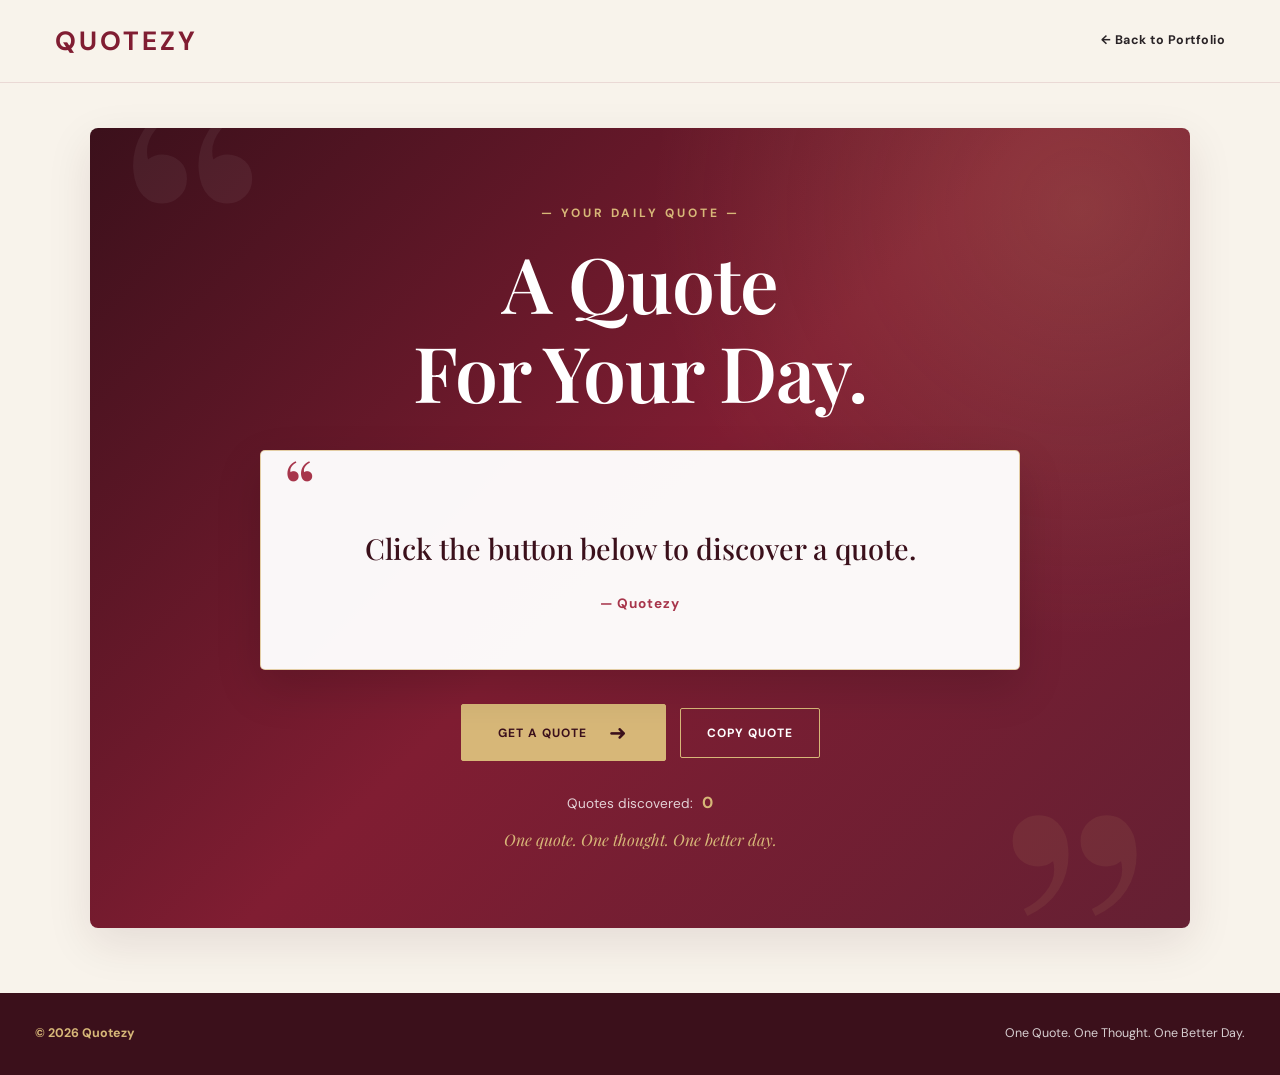
<file: app.html>
<!DOCTYPE html>
<html lang="en">
<head>
    <meta charset="UTF-8">
    <meta name="viewport" content="width=device-width, initial-scale=1.0">
    <title>Quotezy | Get a Quote</title>
    <link rel="stylesheet" href="styles.css">
</head>
<body>

    <header>
        <div class="navbar">
            <div class="logo">QUOTEZY</div>
            <nav class="nav-links">
                <a href="index.html">← Back to Portfolio</a>
            </nav>
        </div>
    </header>

    <main class="quote-main" id="app">

        <p class="quote-label">— YOUR DAILY QUOTE —</p>

        <h1 class="quote-title">
            A Quote<br>For Your Day.
        </h1>

        <div class="quote-display" aria-live="polite">
            <p id="quote">
                Click the button below to discover a quote.
            </p>

            <p id="author">— Quotezy</p>
        </div>

        <p id="loading" class="loading hidden">
            Fetching your quote...
        </p>

        <p id="errorMessage"
           class="error-message hidden"
           role="alert"></p>

        <div class="button-row">

            <button type="button"
                    id="getQuoteButton"
                    class="reveal-button">
                <span>GET A QUOTE</span>
                <strong>➜</strong>
            </button>

            <button type="button"
                    id="copyButton"
                    class="copy-button">
                COPY QUOTE
            </button>

        </div>

        <p class="quote-counter">
            Quotes discovered:
            <span id="quoteCount">0</span>
        </p>

        <p class="quote-message">
            One quote. One thought. One better day.
        </p>

    </main>

    <footer class="footer">
        <span>© 2026 Quotezy</span>
        <span>One Quote. One Thought. One Better Day.</span>
    </footer>

    <script src="script.js"></script>
</body>
</html>
</file>
<file: styles.css>
@import url('https://fonts.googleapis.com/css2?family=DM+Sans:wght@400;500;600;700&family=Playfair+Display:wght@500;600;700&display=swap');

:root {
    --burgundy: #801d32;
    --burgundy-dark: #3b101b;
    --burgundy-light: #a7354b;

    --cream: #f8f3eb;
    --cream-dark: #eee4d8;

    --white: #ffffff;
    --gold: #d7b778;

    --text: #292326;
    --muted: #777078;

    --border: #e9dfd4;

    --shadow: 0 15px 45px rgba(59, 16, 27, 0.10);
}

* {
    margin: 0;
    padding: 0;
    box-sizing: border-box;
}

html {
    scroll-behavior: smooth;
    scroll-padding-top: 100px;
}

body {
    font-family: 'DM Sans', sans-serif;
    background: var(--cream);
    color: var(--text);
    line-height: 1.7;
}

a {
    color: inherit;
    text-decoration: none;
}

button {
    font-family: inherit;
}

img {
    display: block;
    max-width: 100%;
}

section {
    scroll-margin-top: 100px;
}

header {
    position: sticky;
    top: 0;
    z-index: 1000;

    width: 100%;

    background: rgba(248, 243, 235, 0.96);
    border-bottom: 1px solid rgba(128, 29, 50, 0.12);

    backdrop-filter: blur(14px);
}

.navbar {
    max-width: 1240px;
    min-height: 82px;

    margin: auto;
    padding: 18px 35px;

    display: flex;
    align-items: center;
    justify-content: space-between;

    gap: 25px;
}

.logo {
    color: var(--burgundy);

    font-size: 1.65rem;
    font-weight: 700;

    letter-spacing: 3px;
    white-space: nowrap;
}

.nav-links {
    display: flex;
    align-items: center;

    gap: 28px;
}

.nav-links a {
    font-size: 0.78rem;
    font-weight: 700;
    letter-spacing: 0.5px;

    transition: color 0.25s ease;
}

.nav-links a:hover {
    color: var(--burgundy-light);
}

.small-label {
    margin-bottom: 20px;

    color: var(--burgundy-light);

    font-size: 0.72rem;
    font-weight: 700;

    letter-spacing: 2.5px;
}

.hero {
    position: relative;
    isolation: isolate;

    max-width: 1240px;
    min-height: 570px;

    margin: 40px auto 90px;
    padding: 80px 8%;

    display: grid;
    grid-template-columns: 1.1fr 0.9fr;

    align-items: center;
    gap: 45px;

    overflow: hidden;

    border-radius: 8px;

    color: var(--white);

    background-image:
        linear-gradient(
            90deg,
            rgba(49, 13, 23, 0.91),
            rgba(77, 19, 34, 0.78),
            rgba(77, 19, 34, 0.38)
        ),
        url('./images/quote-background.jpg');

    background-position: center;
    background-size: cover;
    background-repeat: no-repeat;

    background-color: var(--burgundy-dark);

    box-shadow: var(--shadow);
}

.hero::before {
    content: "“";

    position: absolute;
    z-index: -1;

    top: -150px;
    right: 4%;

    color: rgba(255, 255, 255, 0.07);

    font-family: 'Playfair Display', serif;
    font-size: 34rem;
    line-height: 1;

    pointer-events: none;
}

.hero-left,
.hero-right {
    position: relative;
    z-index: 1;
}

.hero .small-label {
    color: var(--gold);
}

.hero h1 {
    max-width: 650px;

    margin-bottom: 25px;

    font-family: 'Playfair Display', serif;

    font-size: clamp(2.8rem, 5vw, 4.6rem);
    font-weight: 700;

    line-height: 1.12;
    letter-spacing: -2px;
}

.hero-description {
    max-width: 480px;

    margin-bottom: 32px;

    color: rgba(255, 255, 255, 0.85);

    font-size: 0.96rem;
    line-height: 1.9;
}

.hero-button {
    width: fit-content;
    min-width: 205px;

    padding: 15px 20px;

    display: inline-flex;
    align-items: center;
    justify-content: space-between;

    gap: 28px;

    background: var(--white);
    color: var(--burgundy);

    font-size: 0.76rem;
    font-weight: 700;

    letter-spacing: 1.5px;

    transition: all 0.3s ease;
}

.hero-button strong {
    font-size: 1.3rem;
    font-weight: 400;
}

.hero-button:hover {
    background: var(--gold);
    color: var(--burgundy-dark);

    transform: translateY(-4px);

    box-shadow: 0 10px 25px rgba(0, 0, 0, 0.2);
}

.hero-right {
    display: flex;
    justify-content: center;
    align-items: center;
}

.quote-shape {
    width: 100%;
    max-width: 340px;
    min-height: 310px;

    padding: 35px;

    display: flex;
    flex-direction: column;
    align-items: center;
    justify-content: center;

    border: 1px solid rgba(255, 255, 255, 0.3);

    background: rgba(255, 255, 255, 0.08);

    backdrop-filter: blur(5px);

    text-align: center;

    transform: rotate(2deg);

    transition: transform 0.3s ease;
}

.quote-shape:hover {
    transform: rotate(0deg) translateY(-5px);
}

.big-quote {
    height: 105px;

    color: var(--gold);

    font-family: 'Playfair Display', serif;

    font-size: 10rem;

    line-height: 1;
}

.shape-text {
    margin-top: 15px;

    font-family: 'Playfair Display', serif;

    font-size: 1.3rem;
    font-weight: 600;

    line-height: 1.8;

    letter-spacing: 3px;
}

.home-intro {
    max-width: 850px;

    margin: 0 auto 110px;
    padding: 0 30px;

    text-align: center;
}

.home-intro h2 {
    margin-bottom: 25px;

    color: var(--burgundy-dark);

    font-family: 'Playfair Display', serif;

    font-size: clamp(2.1rem, 4vw, 3.3rem);
    font-weight: 600;

    line-height: 1.25;
}

.home-intro > p:not(.small-label) {
    max-width: 720px;

    margin: 15px auto;

    color: var(--muted);

    font-size: 0.95rem;
}

.home-intro strong {
    color: var(--text);
}

.text-link {
    margin-top: 25px;
    padding-bottom: 7px;

    display: inline-flex;
    align-items: center;

    gap: 20px;

    border-bottom: 2px solid var(--burgundy);

    color: var(--burgundy);

    font-size: 0.76rem;
    font-weight: 700;

    letter-spacing: 1.5px;

    transition: all 0.25s ease;
}

.text-link span {
    font-size: 1.3rem;
}

.text-link:hover {
    gap: 30px;
    color: var(--burgundy-light);
}

.about-hero {
    position: relative;
    isolation: isolate;

    overflow: hidden;

    max-width: 1240px;
    min-height: 490px;

    margin: 40px auto 0;
    padding: 85px 9%;

    display: flex;
    flex-direction: column;

    justify-content: center;
    align-items: flex-start;

    background:
        radial-gradient(
            circle at 90% 20%,
            rgba(215, 183, 120, 0.16),
            transparent 30%
        ),
        linear-gradient(
            120deg,
            var(--burgundy-dark),
            var(--burgundy),
            #6d2035
        );

    color: var(--white);
}

.about-hero::after {
    content: "“";

    position: absolute;
    z-index: -1;

    top: -125px;
    right: 4%;

    color: rgba(255, 255, 255, 0.06);

    font-family: 'Playfair Display', serif;
    font-size: 30rem;

    line-height: 1;
}

.about-hero .small-label {
    color: var(--gold);
}

.about-hero h2 {
    max-width: 750px;

    margin-bottom: 25px;

    color: var(--white);

    font-family: 'Playfair Display', serif;

    font-size: clamp(2.8rem, 6vw, 5rem);
    font-weight: 600;

    line-height: 1.12;

    letter-spacing: -1.5px;
}

.about-hero > p:last-child {
    max-width: 590px;

    color: rgba(255, 255, 255, 0.82);

    font-size: 1rem;
    line-height: 1.9;
}

.goal-section {
    max-width: 1100px;

    margin: 0 auto;
    padding: 105px 35px;

    display: grid;

    grid-template-columns: 150px 1fr;

    gap: 55px;
}

.section-number {
    color: var(--burgundy-light);

    font-family: 'Playfair Display', serif;

    font-size: 6rem;

    line-height: 1;

    border-bottom: 2px solid var(--gold);

    padding-bottom: 20px;
}

.goal-content h2 {
    margin-bottom: 22px;

    color: var(--burgundy-dark);

    font-family: 'Playfair Display', serif;

    font-size: clamp(2rem, 4vw, 3.2rem);

    line-height: 1.25;
}

.goal-content > p:not(.small-label) {
    max-width: 720px;

    margin-bottom: 18px;

    color: var(--muted);

    font-size: 0.96rem;

    line-height: 1.9;
}

.how-section {
    padding: 90px 35px 100px;

    background: var(--cream-dark);
}

.section-heading {
    max-width: 1160px;

    margin: 0 auto 45px;

    text-align: center;
}

.section-heading h2 {
    color: var(--burgundy-dark);

    font-family: 'Playfair Display', serif;

    font-size: clamp(2.1rem, 4vw, 3.3rem);

    line-height: 1.25;
}

.steps {
    max-width: 1160px;

    margin: 0 auto;

    display: grid;

    grid-template-columns: repeat(3, 1fr);

    gap: 25px;
}

.step-card {
    min-height: 240px;

    padding: 35px 30px;

    background: var(--white);

    border: 1px solid rgba(128, 29, 50, 0.08);

    box-shadow: 0 10px 30px rgba(59, 16, 27, 0.06);

    transition: all 0.3s ease;
}

.step-card:hover {
    transform: translateY(-7px);

    box-shadow: var(--shadow);
}

.step-card > span {
    width: 46px;
    height: 46px;

    margin-bottom: 25px;

    display: flex;
    align-items: center;
    justify-content: center;

    background: var(--burgundy);

    color: var(--gold);

    font-family: 'Playfair Display', serif;
}

.step-card h3 {
    margin-bottom: 12px;

    color: var(--burgundy-dark);

    font-family: 'Playfair Display', serif;

    font-size: 1.6rem;
}

.step-card p {
    color: var(--muted);

    font-size: 0.9rem;

    line-height: 1.8;
}

.api-section {
    max-width: 850px;

    margin: 0 auto;

    padding: 100px 30px;

    text-align: center;
}

.api-section h2 {
    margin-bottom: 25px;

    color: var(--burgundy-dark);

    font-family: 'Playfair Display', serif;

    font-size: clamp(2rem, 4vw, 3rem);
}

.api-section > p:last-child {
    color: var(--muted);

    font-size: 0.95rem;

    line-height: 2;
}

.api-section strong {
    color: var(--burgundy);
}

.api-section a {
    color: var(--burgundy-light);

    font-weight: 700;

    text-decoration: underline;

    text-underline-offset: 4px;

    overflow-wrap: anywhere;
}

.api-section a:hover {
    color: var(--burgundy-dark);
}

.team-section {
    padding: 90px 35px 110px;

    background: var(--cream-dark);

    text-align: center;
}

.team-section > h2 {
    margin-bottom: 55px;

    color: var(--burgundy-dark);

    font-family: 'Playfair Display', serif;

    font-size: clamp(2.1rem, 4vw, 3.3rem);

    line-height: 1.25;
}

.team-grid {
    max-width: 1160px;

    margin: 0 auto;

    display: grid;

    grid-template-columns: repeat(3, 1fr);

    gap: 28px;

    text-align: left;
}

.member-card {
    overflow: hidden;

    background: var(--white);

    border: 1px solid rgba(128, 29, 50, 0.08);

    box-shadow: var(--shadow);

    transition: all 0.3s ease;
}

.member-card:hover {
    transform: translateY(-8px);

    box-shadow: 0 22px 45px rgba(59, 16, 27, 0.16);
}

.member-image-container {
    width: 100%;
    height: 320px;

    overflow: hidden;

    background: #dfd0c3;
}

.member-image-container img {
    width: 100%;
    height: 100%;

    display: block;

    object-fit: cover;

    object-position: center;

    transition: transform 0.4s ease;
}

.member-card:nth-child(2) .member-image-container img {
    object-position: center 40%;
}

.member-card:hover .member-image-container img {
    transform: scale(1.05);
}

.member-info {
    padding: 28px 25px 32px;
}

.member-info .small-label {
    margin-bottom: 12px;

    font-size: 0.65rem;

    letter-spacing: 1.7px;
}

.member-info h3 {
    margin-bottom: 7px;

    color: var(--burgundy-dark);

    font-family: 'Playfair Display', serif;

    font-size: 1.35rem;

    line-height: 1.4;
}

.member-info h4 {
    margin-bottom: 15px;

    color: var(--burgundy-light);

    font-size: 0.78rem;

    font-weight: 700;

    letter-spacing: 0.5px;
}

.member-info > p:last-child {
    color: var(--muted);

    font-size: 0.87rem;

    line-height: 1.8;
}

.footer {
    padding: 30px 35px;

    display: flex;

    align-items: center;
    justify-content: space-between;

    gap: 20px;

    background: var(--burgundy-dark);

    color: rgba(255, 255, 255, 0.8);

    font-size: 0.78rem;
}

.footer span:first-child {
    color: var(--gold);

    font-weight: 700;
}

.quote-main {
    position: relative;
    isolation: isolate;

    width: calc(100% - 40px);
    max-width: 1100px;

    min-height: 620px;

    margin: 45px auto 65px;

    padding: 75px 35px;

    display: flex;

    flex-direction: column;

    align-items: center;
    justify-content: center;

    overflow: hidden;

    border-radius: 8px;

    color: var(--white);

    text-align: center;

    background:
        radial-gradient(
            circle at 90% 10%,
            rgba(215, 183, 120, 0.18),
            transparent 35%
        ),
        linear-gradient(
            135deg,
            var(--burgundy-dark),
            var(--burgundy),
            #652033
        );

    box-shadow: var(--shadow);
}

.quote-main::before {
    content: "“";

    position: absolute;

    top: -95px;
    left: 2%;

    color: rgba(255, 255, 255, 0.055);

    font-family: 'Playfair Display', serif;

    font-size: 24rem;

    line-height: 1;

    pointer-events: none;
}

.quote-main::after {
    content: "”";

    position: absolute;

    right: 3%;
    bottom: -210px;

    color: rgba(215, 183, 120, 0.08);

    font-family: 'Playfair Display', serif;

    font-size: 25rem;

    line-height: 1;

    pointer-events: none;
}

.quote-label {
    margin-bottom: 15px;

    color: var(--gold);

    font-size: 0.75rem;

    font-weight: 700;

    letter-spacing: 3px;
}

.quote-title {
    margin-bottom: 35px;

    color: var(--white);

    font-family: 'Playfair Display', serif;

    font-size: clamp(2.8rem, 6vw, 4.8rem);

    font-weight: 600;

    line-height: 1.15;

    letter-spacing: -1px;
}

.quote-display {
    position: relative;

    width: 100%;
    max-width: 760px;

    min-height: 220px;

    margin: 0 auto 22px;

    padding: 55px 45px 35px;

    display: flex;

    flex-direction: column;

    align-items: center;
    justify-content: center;

    gap: 20px;

    background: rgba(255, 255, 255, 0.97);

    border: 1px solid rgba(215, 183, 120, 0.65);

    border-radius: 5px;

    color: var(--text);

    box-shadow: 0 18px 45px rgba(0, 0, 0, 0.15);
}

.quote-display::before {
    content: "“";

    position: absolute;

    top: -5px;
    left: 22px;

    color: var(--burgundy-light);

    font-family: 'Playfair Display', serif;

    font-size: 5rem;

    line-height: 1;
}

#quote {
    max-width: 650px;

    color: var(--burgundy-dark);

    font-family: 'Playfair Display', serif;

    font-size: clamp(1.2rem, 2.5vw, 1.8rem);

    font-weight: 500;

    line-height: 1.65;

    overflow-wrap: anywhere;
}

#author {
    color: var(--burgundy-light);

    font-size: 0.85rem;

    font-weight: 700;

    letter-spacing: 1px;
}


.button-row {
    margin-top: 12px;

    display: flex;

    align-items: center;
    justify-content: center;

    flex-wrap: wrap;

    gap: 14px;
}

.reveal-button,
.copy-button {
    min-height: 50px;

    padding: 14px 22px;

    display: inline-flex;

    align-items: center;
    justify-content: center;

    gap: 22px;

    border: 1px solid var(--gold);

    border-radius: 2px;

    font-family: 'DM Sans', sans-serif;

    font-size: 0.75rem;

    font-weight: 700;

    letter-spacing: 1px;

    cursor: pointer;

    transition: all 0.25s ease;
}

.reveal-button {
    min-width: 205px;

    background: var(--gold);

    color: var(--burgundy-dark);
}

.reveal-button strong {
    font-size: 1.3rem;

    font-weight: 400;
}

.reveal-button:hover {
    background: var(--white);

    border-color: var(--white);

    transform: translateY(-3px);
}

.copy-button {
    min-width: 140px;

    background: transparent;

    color: var(--white);
}

.copy-button:hover {
    background: var(--white);

    color: var(--burgundy);

    transform: translateY(-3px);
}

.reveal-button:focus-visible,
.copy-button:focus-visible {
    outline: 3px solid var(--white);

    outline-offset: 4px;
}

.reveal-button:disabled,
.copy-button:disabled {
    opacity: 0.6;

    cursor: not-allowed;

    transform: none;
}

.quote-counter {
    margin-top: 28px;

    color: rgba(255, 255, 255, 0.8);

    font-size: 0.85rem;
}

#quoteCount {
    margin-left: 5px;

    color: var(--gold);

    font-size: 1rem;

    font-weight: 700;
}

.quote-message {
    margin-top: 10px;

    color: var(--gold);

    font-family: 'Playfair Display', serif;

    font-size: 1rem;

    font-style: italic;
}

.loading {
    margin: 0 0 12px;

    color: var(--gold);

    font-size: 0.9rem;
}

.error-message {
    max-width: 650px;

    margin: 0 0 15px;

    padding: 12px 18px;

    background: rgba(255, 255, 255, 0.1);

    border-left: 3px solid #ffc0b8;

    color: #ffe4df;

    font-size: 0.88rem;
}

.hidden {
    display: none !important;
}

.quote-main + .footer {
    margin-top: auto;
}

@media (max-width: 950px) {

    .navbar {
        padding: 18px 25px;
    }

    .nav-links {
        gap: 16px;
    }

    .nav-links a {
        font-size: 0.7rem;
    }

    .hero {
        margin: 25px 20px 75px;

        padding: 65px 5%;

        gap: 25px;
    }

    .hero h1 {
        font-size: clamp(2.5rem, 5vw, 3.5rem);
    }

    .quote-shape {
        min-height: 260px;

        padding: 20px;
    }

    .about-hero {
        margin: 25px 20px 0;

        padding: 70px 6%;
    }

    .goal-section {
        grid-template-columns: 100px 1fr;

        gap: 35px;

        padding: 80px 30px;
    }

    .section-number {
        font-size: 4.5rem;
    }

    .member-image-container {
        height: 260px;
    }

    .quote-main {
        min-height: 580px;

        padding: 65px 30px;
    }

    .quote-display {
        max-width: 680px;
    }
}

@media (max-width: 680px) {

    .navbar {
        padding: 18px 20px;

        flex-direction: column;

        gap: 16px;
    }

    .logo {
        font-size: 1.5rem;
    }

    .nav-links {
        width: 100%;

        justify-content: center;

        flex-wrap: wrap;

        gap: 12px 18px;
    }

    .nav-links a {
        font-size: 0.72rem;
    }

    .hero {
        margin: 18px 12px 70px;

        padding: 55px 25px;

        grid-template-columns: 1fr;

        gap: 40px;
    }

    .hero h1 {
        font-size: clamp(2.6rem, 11vw, 3.8rem);

        letter-spacing: -1.5px;
    }

    .hero-description {
        font-size: 0.9rem;
    }

    .hero-right {
        padding: 0 10px;
    }

    .quote-shape {
        max-width: 300px;

        min-height: 240px;
    }

    .big-quote {
        height: 85px;

        font-size: 8rem;
    }

    .shape-text {
        font-size: 1.1rem;
    }

    .home-intro {
        margin-bottom: 75px;

        padding: 0 22px;
    }

    .home-intro h2 {
        font-size: 2.2rem;
    }


    .about-hero {
        min-height: 430px;

        margin: 18px 12px 0;

        padding: 55px 25px;
    }

    .about-hero h2 {
        font-size: clamp(2.5rem, 10vw, 3.5rem);

        letter-spacing: -1px;
    }

    .about-hero > p:last-child {
        font-size: 0.9rem;
    }

    .goal-section {
        padding: 65px 25px;

        grid-template-columns: 1fr;

        gap: 25px;
    }

    .section-number {
        width: fit-content;

        padding-bottom: 12px;

        font-size: 3.5rem;
    }

    .goal-content h2 {
        font-size: 2.3rem;
    }


    /* How it works */

    .how-section {
        padding: 70px 20px;
    }

    .section-heading {
        margin-bottom: 30px;
    }

    .section-heading h2 {
        font-size: 2.3rem;
    }

    .steps {
        max-width: 430px;

        grid-template-columns: 1fr;

        gap: 20px;
    }

    .step-card {
        min-height: auto;

        padding: 28px;
    }


    /* API */

    .api-section {
        padding: 70px 22px;
    }

    .api-section h2 {
        font-size: 2.1rem;
    }


    /* Team */

    .team-section {
        padding: 70px 20px;
    }

    .team-section > h2 {
        font-size: 2.2rem;

        margin-bottom: 35px;
    }

    .team-grid {
        max-width: 430px;

        grid-template-columns: 1fr;

        gap: 25px;
    }

    .member-image-container {
        height: 300px;
    }

    .member-info {
        padding: 25px;
    }

    .quote-main {
        width: calc(100% - 24px);

        min-height: 560px;

        margin: 20px auto 45px;

        padding: 50px 20px;

        border-radius: 5px;
    }

    .quote-label {
        font-size: 0.67rem;

        letter-spacing: 2px;
    }

    .quote-title {
        margin-bottom: 28px;

        font-size: clamp(2.5rem, 10vw, 3.5rem);
    }

    .quote-display {
        min-height: 220px;

        padding: 48px 22px 28px;

        gap: 18px;
    }

    .quote-display::before {
        left: 12px;

        font-size: 4rem;
    }

    #quote {
        font-size: 1.25rem;
    }

    #author {
        font-size: 0.78rem;
    }

    .button-row {
        width: 100%;

        flex-direction: column;
    }

    .reveal-button,
    .copy-button {
        width: 100%;

        max-width: 300px;
    }

    .footer {
        padding: 25px 20px;

        flex-direction: column;

        gap: 8px;

        text-align: center;
    }
}

@media (max-width: 380px) {

    .nav-links {
        gap: 10px 12px;
    }

    .hero {
        padding: 45px 20px;
    }

    .hero h1 {
        font-size: 2.35rem;
    }

    .hero-button {
        min-width: 185px;
    }

    .member-image-container {
        height: 250px;
    }

    .quote-title {
        font-size: 2.4rem;
    }
}


@media (prefers-reduced-motion: reduce) {

    *,
    *::before,
    *::after {
        scroll-behavior: auto !important;

        transition-duration: 0.01ms !important;

        animation-duration: 0.01ms !important;
    }
}
</file>
